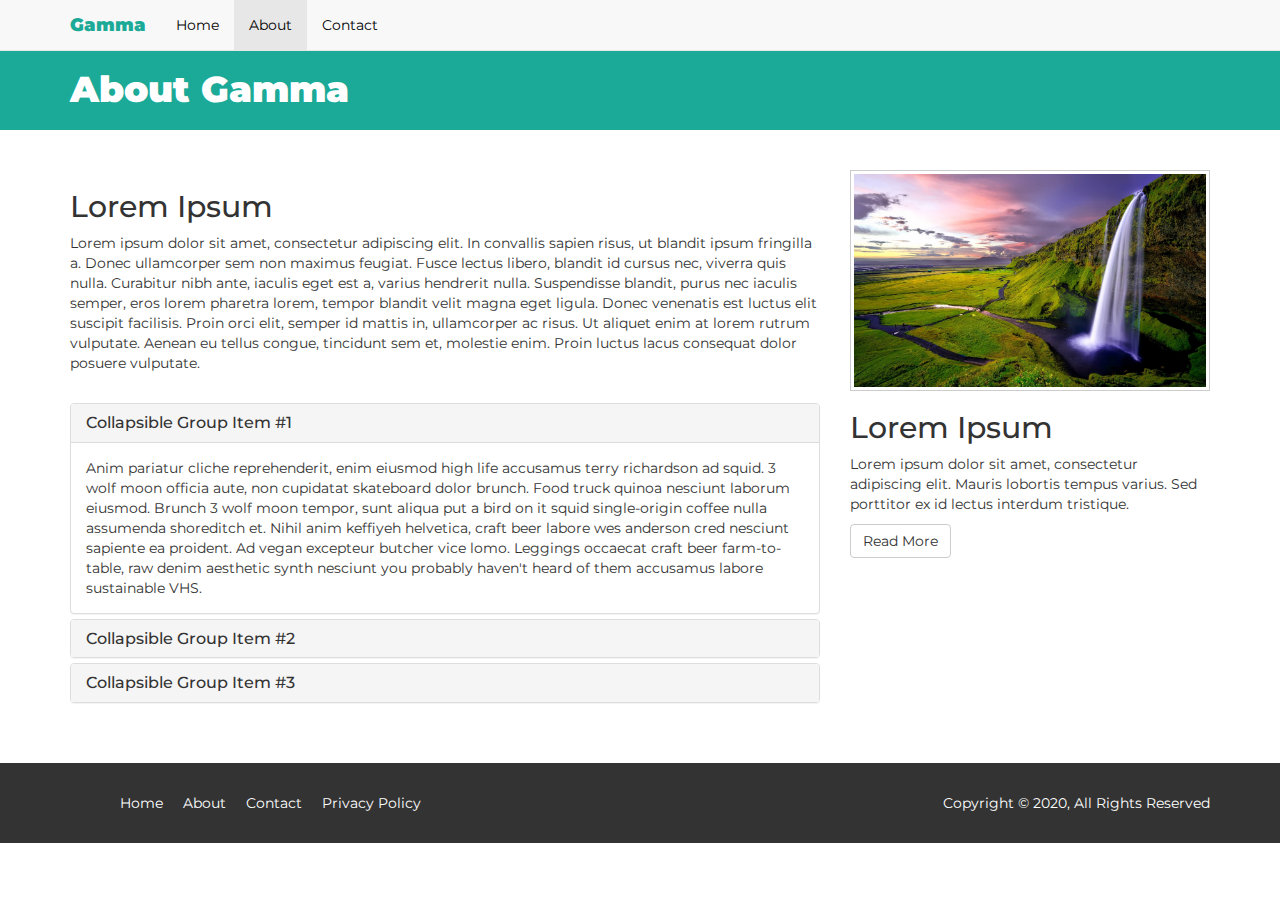
<file: about.html>
<!DOCTYPE html>
<html lang="en">

<head>
  <meta charset="utf-8">
  <meta http-equiv="X-UA-Compatible" content="IE=edge">
  <meta name="viewport" content="width=device-width, initial-scale=1">
  <title>Gamma: About</title>
  <!-- google fonts -->
  <link href="https://fonts.googleapis.com/css2?family=Montserrat:wght@400;900&family=Ubuntu&display=swap" rel="stylesheet">
  <!-- Bootstrap core CSS -->
  <link href="css/bootstrap.css" rel="stylesheet">
  <!-- Custom styles for this template -->
  <link href="css/style.css" rel="stylesheet">
</head>

<body>
  <nav class="navbar navbar-default navbar-fixed-top">
    <div class="container">
      <div class="navbar-header">
        <button type="button" class="navbar-toggle collapsed" data-toggle="collapse" data-target="#navbar" aria-expanded="false" aria-controls="navbar">
          <span class="sr-only">Toggle navigation</span>
          <span class="icon-bar"></span>
          <span class="icon-bar"></span>
          <span class="icon-bar"></span>
        </button>
        <a class="navbar-brand em-text bold-text" href="index.html">Gamma</a>
      </div>
      <div id="navbar" class="collapse navbar-collapse">
        <ul class="nav navbar-nav">
          <li><a href="index.html">Home</a></li>
          <li class="active"><a href="about.html">About</a></li>
          <li><a href="contact.html">Contact</a></li>
        </ul>
      </div>
      <!--/.nav-collapse -->
    </div>
  </nav>

  <section id="title-bar">
    <div class="container">
      <div class="row">
        <div class="col-md-12">
          <h1 class="bold-text">About Gamma</h1>
        </div>
      </div>
    </div>
  </section>


  <section id="about">
    <div class="container">
      <div class="row">
        <div class="col-md-8">
          <h2>Lorem Ipsum</h2>
          <p>Lorem ipsum dolor sit amet, consectetur adipiscing elit. In convallis sapien risus, ut blandit ipsum fringilla a. Donec ullamcorper sem non maximus feugiat. Fusce lectus libero, blandit id cursus nec, viverra quis nulla. Curabitur nibh
            ante, iaculis eget est a, varius hendrerit nulla. Suspendisse blandit, purus nec iaculis semper, eros lorem pharetra lorem, tempor blandit velit magna eget ligula. Donec venenatis est luctus elit suscipit facilisis. Proin orci elit,
            semper id mattis in, ullamcorper ac risus. Ut aliquet enim at lorem rutrum vulputate. Aenean eu tellus congue, tincidunt sem et, molestie enim. Proin luctus lacus consequat dolor posuere vulputate.</p>
          <br>
          <div class="panel-group" id="accordion" role="tablist" aria-multiselectable="true">
            <div class="panel panel-default">
              <div class="panel-heading" role="tab" id="headingOne">
                <h4 class="panel-title">
                  <a data-toggle="collapse" data-parent="#accordion" href="#collapseOne" aria-expanded="true" aria-controls="collapseOne">
                    Collapsible Group Item #1
                  </a>
                </h4>
              </div>
              <div id="collapseOne" class="panel-collapse collapse in" role="tabpanel" aria-labelledby="headingOne">
                <div class="panel-body">
                  Anim pariatur cliche reprehenderit, enim eiusmod high life accusamus terry richardson ad squid. 3 wolf moon officia aute, non cupidatat skateboard dolor brunch. Food truck quinoa nesciunt laborum eiusmod. Brunch 3 wolf moon tempor,
                  sunt aliqua put a bird on it squid single-origin coffee nulla assumenda shoreditch et. Nihil anim keffiyeh helvetica, craft beer labore wes anderson cred nesciunt sapiente ea proident. Ad vegan excepteur butcher vice lomo. Leggings
                  occaecat craft beer farm-to-table, raw denim aesthetic synth nesciunt you probably haven't heard of them accusamus labore sustainable VHS.
                </div>
              </div>
            </div>
            <div class="panel panel-default">
              <div class="panel-heading" role="tab" id="headingTwo">
                <h4 class="panel-title">
                  <a class="collapsed" data-toggle="collapse" data-parent="#accordion" href="#collapseTwo" aria-expanded="false" aria-controls="collapseTwo">
                    Collapsible Group Item #2
                  </a>
                </h4>
              </div>
              <div id="collapseTwo" class="panel-collapse collapse" role="tabpanel" aria-labelledby="headingTwo">
                <div class="panel-body">
                  Anim pariatur cliche reprehenderit, enim eiusmod high life accusamus terry richardson ad squid. 3 wolf moon officia aute, non cupidatat skateboard dolor brunch. Food truck quinoa nesciunt laborum eiusmod. Brunch 3 wolf moon tempor,
                  sunt aliqua put a bird on it squid single-origin coffee nulla assumenda shoreditch et. Nihil anim keffiyeh helvetica, craft beer labore wes anderson cred nesciunt sapiente ea proident. Ad vegan excepteur butcher vice lomo. Leggings
                  occaecat craft beer farm-to-table, raw denim aesthetic synth nesciunt you probably haven't heard of them accusamus labore sustainable VHS.
                </div>
              </div>
            </div>
            <div class="panel panel-default">
              <div class="panel-heading" role="tab" id="headingThree">
                <h4 class="panel-title">
                  <a class="collapsed" data-toggle="collapse" data-parent="#accordion" href="#collapseThree" aria-expanded="false" aria-controls="collapseThree">
                    Collapsible Group Item #3
                  </a>
                </h4>
              </div>
              <div id="collapseThree" class="panel-collapse collapse" role="tabpanel" aria-labelledby="headingThree">
                <div class="panel-body">
                  Anim pariatur cliche reprehenderit, enim eiusmod high life accusamus terry richardson ad squid. 3 wolf moon officia aute, non cupidatat skateboard dolor brunch. Food truck quinoa nesciunt laborum eiusmod. Brunch 3 wolf moon tempor,
                  sunt aliqua put a bird on it squid single-origin coffee nulla assumenda shoreditch et. Nihil anim keffiyeh helvetica, craft beer labore wes anderson cred nesciunt sapiente ea proident. Ad vegan excepteur butcher vice lomo. Leggings
                  occaecat craft beer farm-to-table, raw denim aesthetic synth nesciunt you probably haven't heard of them accusamus labore sustainable VHS.
                </div>
              </div>
            </div>
          </div>
        </div>
        <div class="col-md-4">
          <img src="img/demo1.jpg" class="demo">
          <h2>Lorem Ipsum</h2>
          <p>Lorem ipsum dolor sit amet, consectetur adipiscing elit. Mauris lobortis tempus varius. Sed porttitor ex id lectus interdum tristique.</p>
          <a href="#" class="btn btn-default">Read More</a>
        </div>
      </div>
    </div>
  </section>

  <footer>
    <div class="container">
      <div class="row">
        <div class="col-md-6 col-xs-12">
          <ul>
            <li><a href="#">Home</a></li>
            <li><a href="#">About</a></li>
            <li><a href="#">Contact</a></li>
            <li><a href="#">Privacy Policy</a></li>
          </ul>
        </div>
        <div class="col-md-6 col-xs-12">
          <p>Copyright &copy; 2020, All Rights Reserved</p>
        </div>
      </div>
    </div>
  </footer>

  <!-- Bootstrap core JavaScript
    ================================================== -->
  <!-- Placed at the end of the document so the pages load faster -->
  <script src="https://ajax.googleapis.com/ajax/libs/jquery/1.11.1/jquery.min.js"></script>
  <script src="js/bootstrap.js"></script>
</body>

</html>
</file>
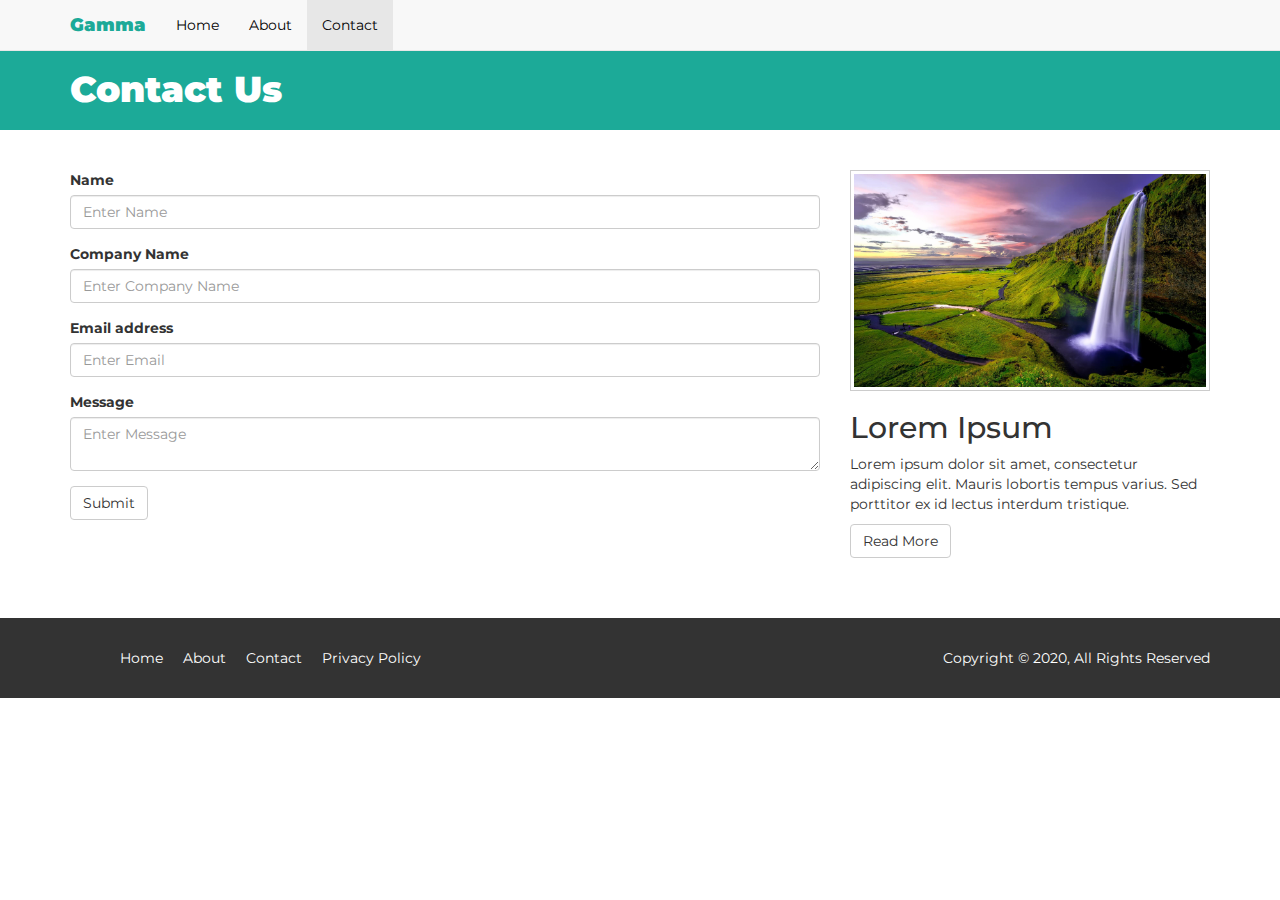
<file: contact.html>
<!DOCTYPE html>
<html lang="en">

<head>
  <meta charset="utf-8">
  <meta http-equiv="X-UA-Compatible" content="IE=edge">
  <meta name="viewport" content="width=device-width, initial-scale=1">
  <title>Gamma: Contact</title>
  <!-- google fonts -->
  <link href="https://fonts.googleapis.com/css2?family=Montserrat:wght@400;900&family=Ubuntu&display=swap" rel="stylesheet">
  <!-- Bootstrap core CSS -->
  <link href="css/bootstrap.css" rel="stylesheet">
  <!-- Custom styles for this template -->
  <link href="css/style.css" rel="stylesheet">
</head>

<body>
  <nav class="navbar navbar-default navbar-fixed-top">
    <div class="container">
      <div class="navbar-header">
        <button type="button" class="navbar-toggle collapsed" data-toggle="collapse" data-target="#navbar" aria-expanded="false" aria-controls="navbar">
          <span class="sr-only">Toggle navigation</span>
          <span class="icon-bar"></span>
          <span class="icon-bar"></span>
          <span class="icon-bar"></span>
        </button>
        <a class="navbar-brand em-text bold-text" href="index.html">Gamma</a>
      </div>
      <div id="navbar" class="collapse navbar-collapse">
        <ul class="nav navbar-nav">
          <li><a href="index.html">Home</a></li>
          <li><a href="about.html">About</a></li>
          <li class="active"><a href="contact.html">Contact</a></li>
        </ul>
      </div>
      <!--/.nav-collapse -->
    </div>
  </nav>

  <section id="title-bar">
    <div class="container">
      <div class="row">
        <div class="col-md-12">
          <h1 class="bold-text">Contact Us</h1>
        </div>
      </div>
    </div>
  </section>


  <section id="contact">
    <div class="container">
      <div class="row">
        <div class="col-md-8">
          <form>
            <div class="form-group">
              <label>Name</label>
              <input type="text" class="form-control" placeholder="Enter Name">
            </div>
            <div class="form-group">
              <label>Company Name</label>
              <input type="text" class="form-control" placeholder="Enter Company Name">
            </div>
            <div class="form-group">
              <label>Email address</label>
              <input type="email" class="form-control" placeholder="Enter Email">
            </div>
            <div class="form-group">
              <label>Message</label>
              <textarea class="form-control" placeholder="Enter Message"></textarea>
            </div>

            <button type="submit" class="btn btn-default">Submit</button>
          </form>
        </div>
        <div class="col-md-4">
          <img src="img/demo1.jpg" class="demo">
          <h2>Lorem Ipsum</h2>
          <p>Lorem ipsum dolor sit amet, consectetur adipiscing elit. Mauris lobortis tempus varius. Sed porttitor ex id lectus interdum tristique.</p>
          <a href="#" class="btn btn-default">Read More</a>
        </div>
      </div>
    </div>
  </section>

  <footer>
    <div class="container">
      <div class="row">
        <div class="col-md-6 col-xs-12">
          <ul>
            <li><a href="#">Home</a></li>
            <li><a href="#">About</a></li>
            <li><a href="#">Contact</a></li>
            <li><a href="#">Privacy Policy</a></li>
          </ul>
        </div>
        <div class="col-md-6 col-xs-12">
          <p>Copyright &copy; 2020, All Rights Reserved</p>
        </div>
      </div>
    </div>
  </footer>

  <!-- Bootstrap core JavaScript
    ================================================== -->
  <!-- Placed at the end of the document so the pages load faster -->
  <script src="https://ajax.googleapis.com/ajax/libs/jquery/1.11.1/jquery.min.js"></script>
  <script src="js/bootstrap.js"></script>
</body>

</html>
</file>
<file: css/style.css>
body {
  padding-top: 50px;
  font-family: "Montserrat";
}

.em-text {
  color: #1caa98 !important;
}

.col-md-4 {
  margin-bottom: 20px;
}

section {
  padding: 40px 0 40px 0;
}

#navbar a {
  color: black;
  font-weight: normal;
}

.jumbotron {
  background: #1b222a url(../img/site_showcase_bg.jpg) no-repeat top center;
  color: #fff;
  height: 500px;
  overflow: none;
}

.jumbotron h1 {
  margin-top: 60px;
}

.jumbotron p {
  margin-bottom: 40px;
}

.jumbotron img.app-btn {
  width: 40%;
  margin-right: 30px;
}

.jumbotron img.showcase-img {
  width: 75%;
}

img.demo {
  width: 100%;
  padding: 3px;
  border: 1px solid #ccc;
}

section#feature {
  background: #1caa98;
  color: #fff;
  padding: 40px;
  overflow: auto;
}

section#feature ul li {
  font-size: 22px;
  list-style: none;
  line-height: 2.0em;
}

section#feature ul {
  padding: 0;
  margin: 0;
}

section#title-bar {
  padding: 0;
  margin: 0;
  height: 80px;
  background: #1caa98;
  color: #fff;
}

section#title-bar h1 {
  margin-bottom: 20px;
}

footer {
  background: #333;
  color: #fff;
  padding: 30px 0 20px 0;
}

footer li {
  float: left;
  padding: 0 10px 0 10px;
  list-style: none;
}

footer a {
  color: #fff;
}

footer p {
  float: right;
}

.bold-text {
  font-weight: 900;
}

.download-button {
  margin: 5% 3% 5% 0;
}

/* MEDIA QUERIES */
@media(min-width: 1200px) {
  .jumbotron img.showcase-img {
    width: 61%;
    margin: 5px 0 0 40px;
  }
}

@media(max-width: 991px) {
  .showcase-img {
    display: none;
  }
}

@media(min-width: 768px) and (max-width: 990px) {
  .jumbotron img.app-btn {
    width: 30%;
  }

  .jumbotron {
    height: 400px !important;
    background-size: 100% 100%;
  }

  .jumbotron h1 {
    margin-top: 10px;
  }
}

@media(max-width: 768px) {
  .jumbotron {
    height: 350px !important;
    background-size: 100% 100%;
  }

  .jumbotron h1 {
    margin-top: 10px;
  }
}

@media(max-width: 500px) {
  .jumbotron {
    height: 450px !important;
    background-image: none;
    text-align: center;
  }

  .jumbotron img.app-btn {
    width: 60%;
    margin: 0 auto 30px auto;
    display: block;
  }

  section#feature ul li {
    font-size: 19px !important;
  }

  footer p {
    float: none;
    text-align: center;
    padding-top: 20px;
  }
}
</file>
